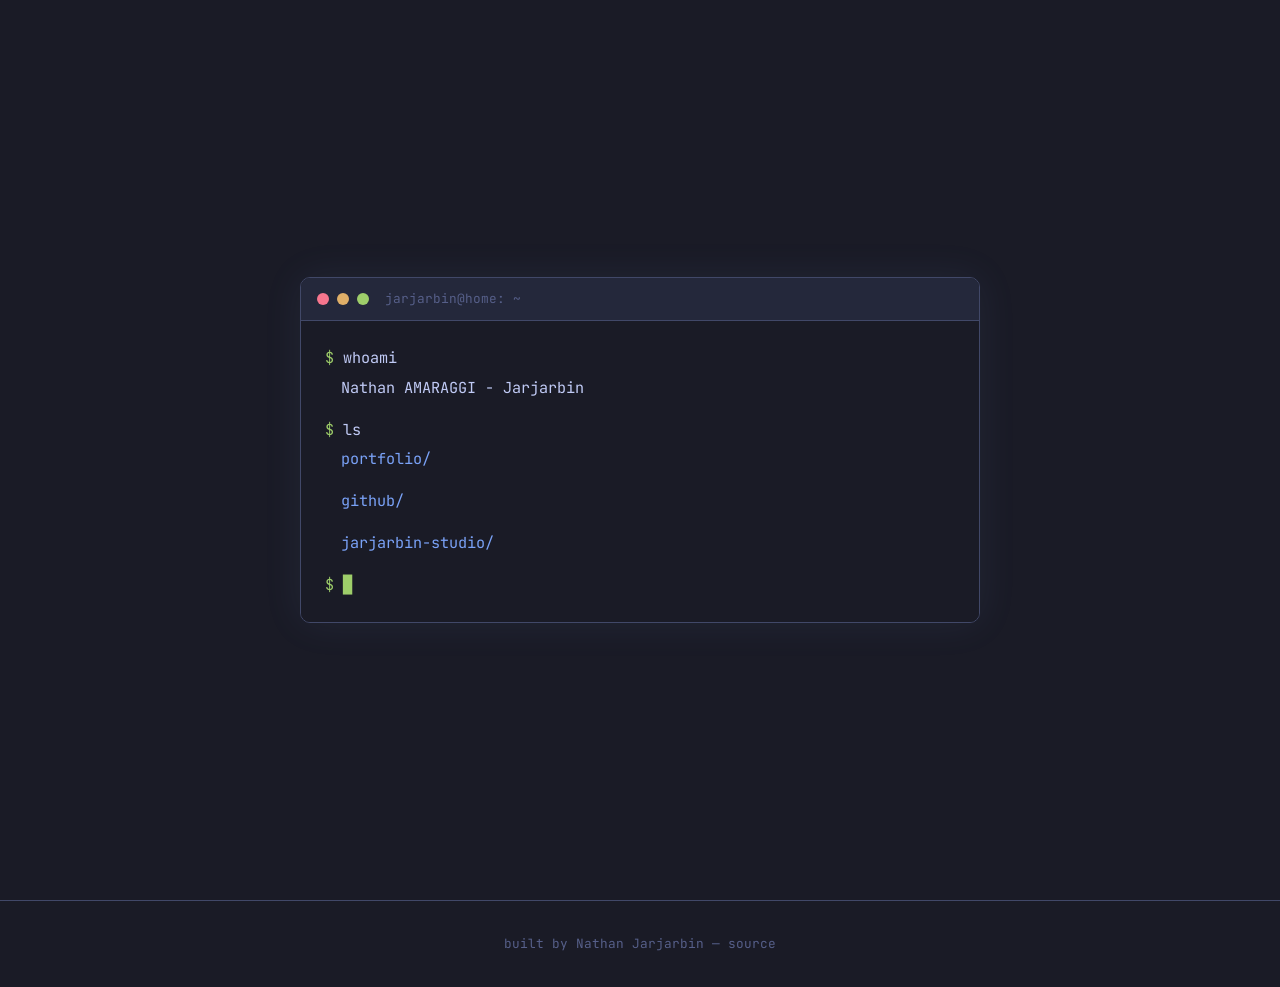
<file: index.html>
<!DOCTYPE html>

<html lang="en">
<head>
    <meta charset="UTF-8"/>
    <meta content="width=device-width, initial-scale=1.0" name="viewport"/>
    <title>Nathan Jarjarbin</title>
    <link href="css/terminal.css" rel="stylesheet"/>
    <link href="https://fonts.googleapis.com/css2?family=JetBrains+Mono:wght@400;700&display=swap" rel="stylesheet"/>
</head>
<body>
<section id="hero">
    <div class="terminal-window">
        <div class="terminal-bar">
            <span class="dot red"></span>
            <span class="dot yellow"></span>
            <span class="dot green"></span>
            <span class="terminal-title">jarjarbin@home: ~</span>
        </div>
        <div class="terminal-body">
            <p><span class="prompt">$</span> whoami</p>
            <p class="output">Nathan AMARAGGI - Jarjarbin</p>
            <p><span class="prompt">$</span> ls</p>
            <p class="output">
                <a href="portfolio.html">portfolio/</a>
            </p>
            <p class="output">
                <a href="https://github.com/Jarjarbin06" target="_blank">github/</a>
            </p>
            <p class="output">
                <a href="https://github.com/Jarjarbin-Studio" target="_blank">jarjarbin-studio/</a>
            </p>
            <p><span class="prompt">$</span> <span class="cursor">█</span></p>
        </div>
    </div>
</section>
<footer>
    <p>built by Nathan Jarjarbin — <a href="https://github.com/Jarjarbin06/jarjarbin-cloud-flare" target="_blank">source</a></p>
</footer>
</body>
</html>
</file>
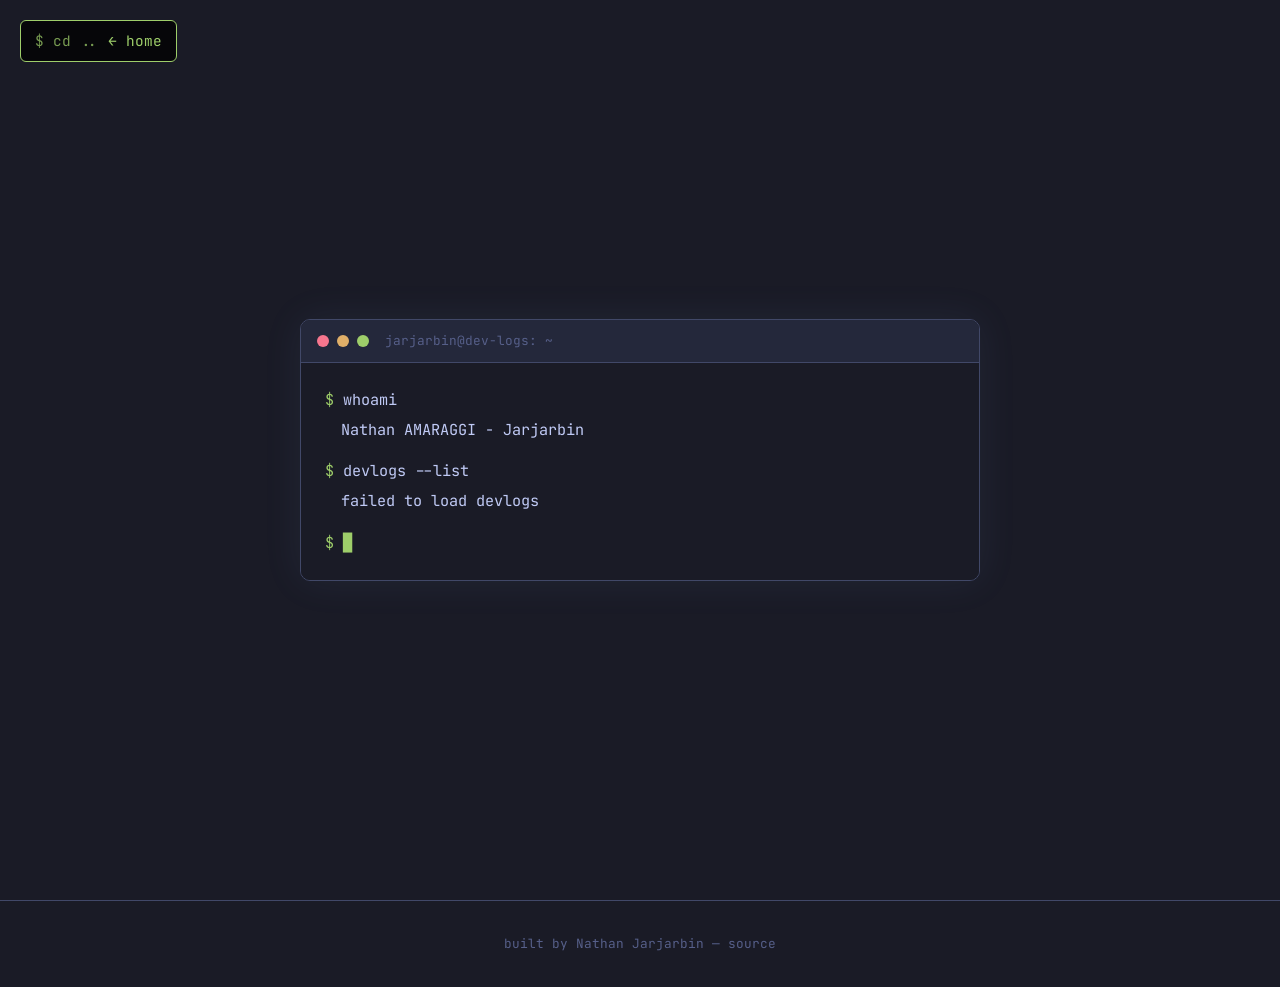
<file: devlogs.html>
<!DOCTYPE html>
<html lang="en">
<head>
    <meta charset="UTF-8"/>
    <meta content="width=device-width, initial-scale=1.0" name="viewport"/>
    <title>Nathan Jarjarbin - DevLogs</title>
    <link href="css/terminal.css" rel="stylesheet"/>
    <link href="https://fonts.googleapis.com/css2?family=JetBrains+Mono:wght@400;700&display=swap" rel="stylesheet"/>
</head>
<body>
<a href="index.html" class="back-button">← home</a>
<section id="hero">
    <div class="terminal-window">
        <div class="terminal-bar">
            <span class="dot red"></span>
            <span class="dot yellow"></span>
            <span class="dot green"></span>
            <span class="terminal-title">jarjarbin@dev-logs: ~</span>
        </div>
        <div class="terminal-body">
            <p><span class="prompt">$</span> whoami</p>
            <p class="output">Nathan AMARAGGI - Jarjarbin</p>
            <p><span class="prompt">$</span> devlogs --list</p>
            <div id="devlogs-container" class="expendables">
                <p class="output">loading devlogs...</p>
            </div>
            <p><span class="prompt">$</span> <span class="cursor">█</span></p>
        </div>
    </div>
</section>
<footer>
    <p>built by Nathan Jarjarbin — <a href="https://github.com/Jarjarbin06/jarjarbin-cloud-flare" target="_blank">source</a></p>
</footer>
<script src="js/github-api.js"></script>
<script src="js/devlogs.js"></script>
<script src="js/expendable.js"></script>
</body>
</html>
</file>
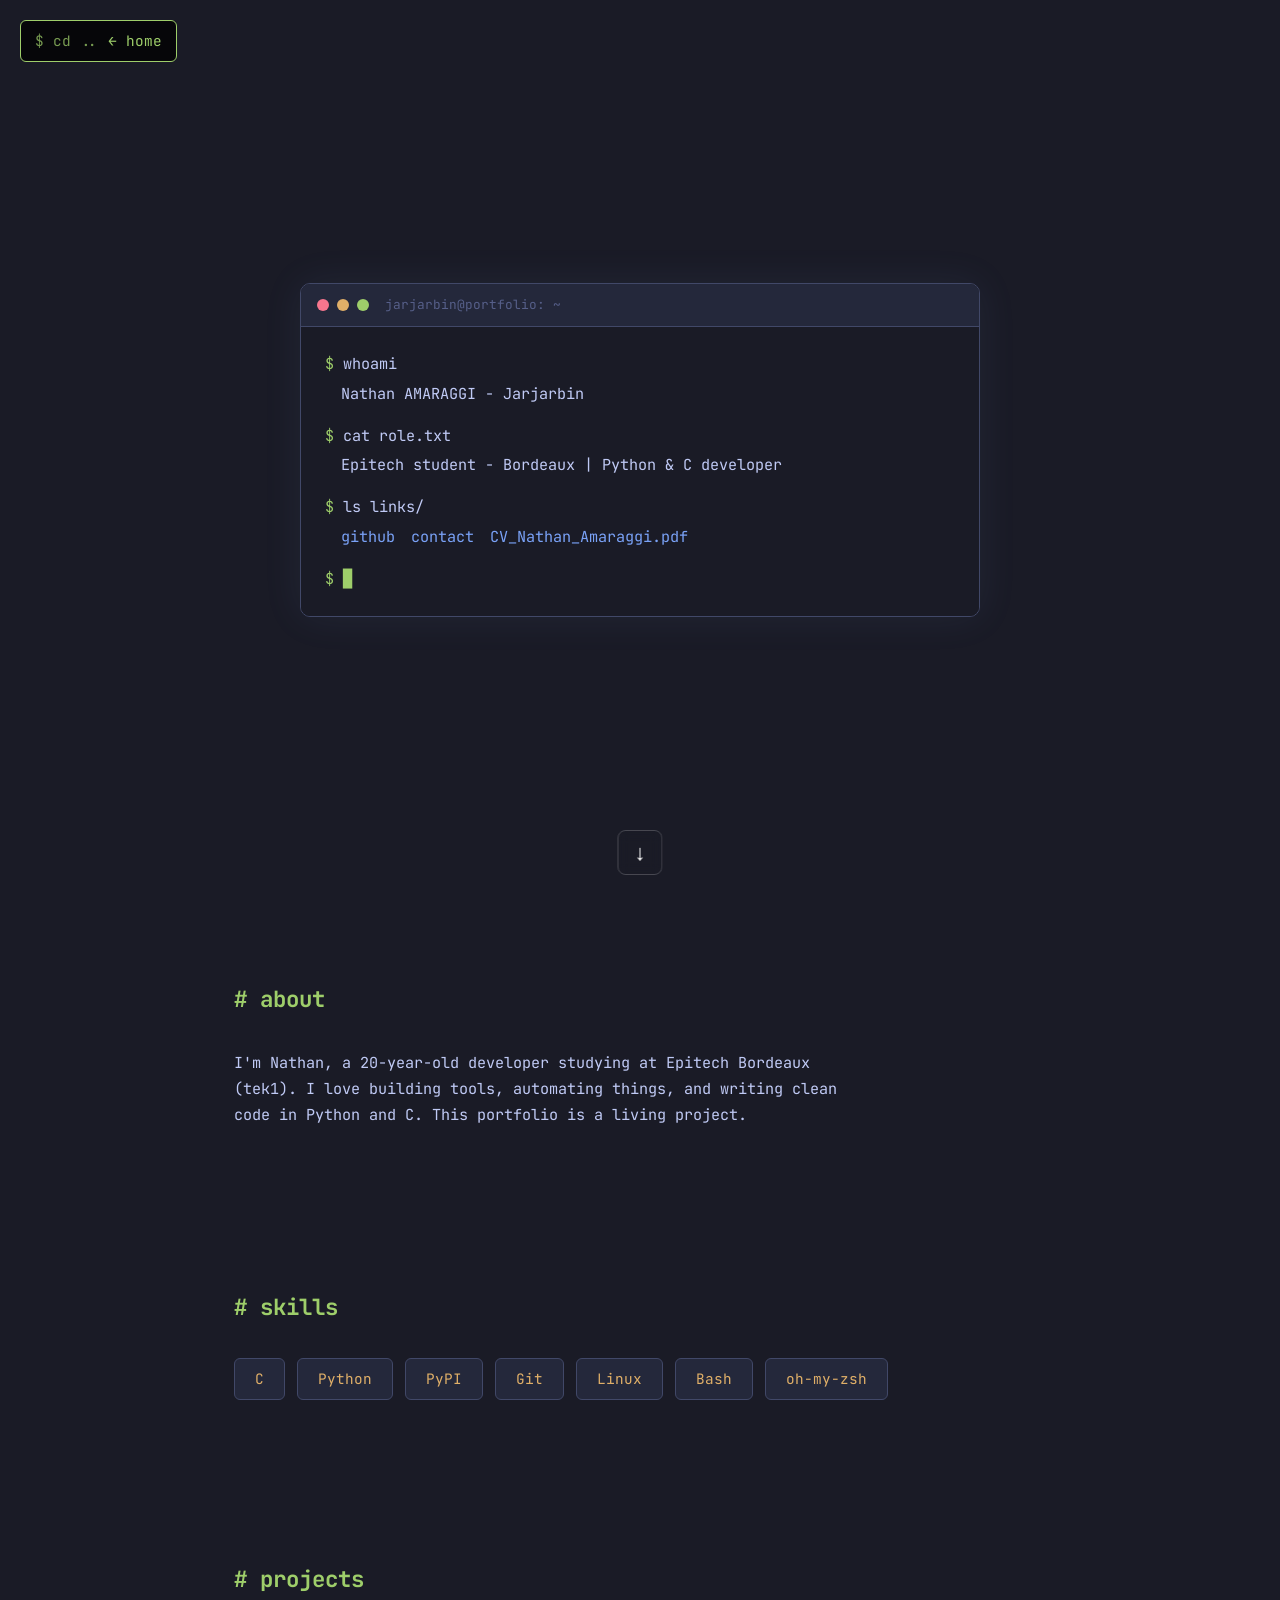
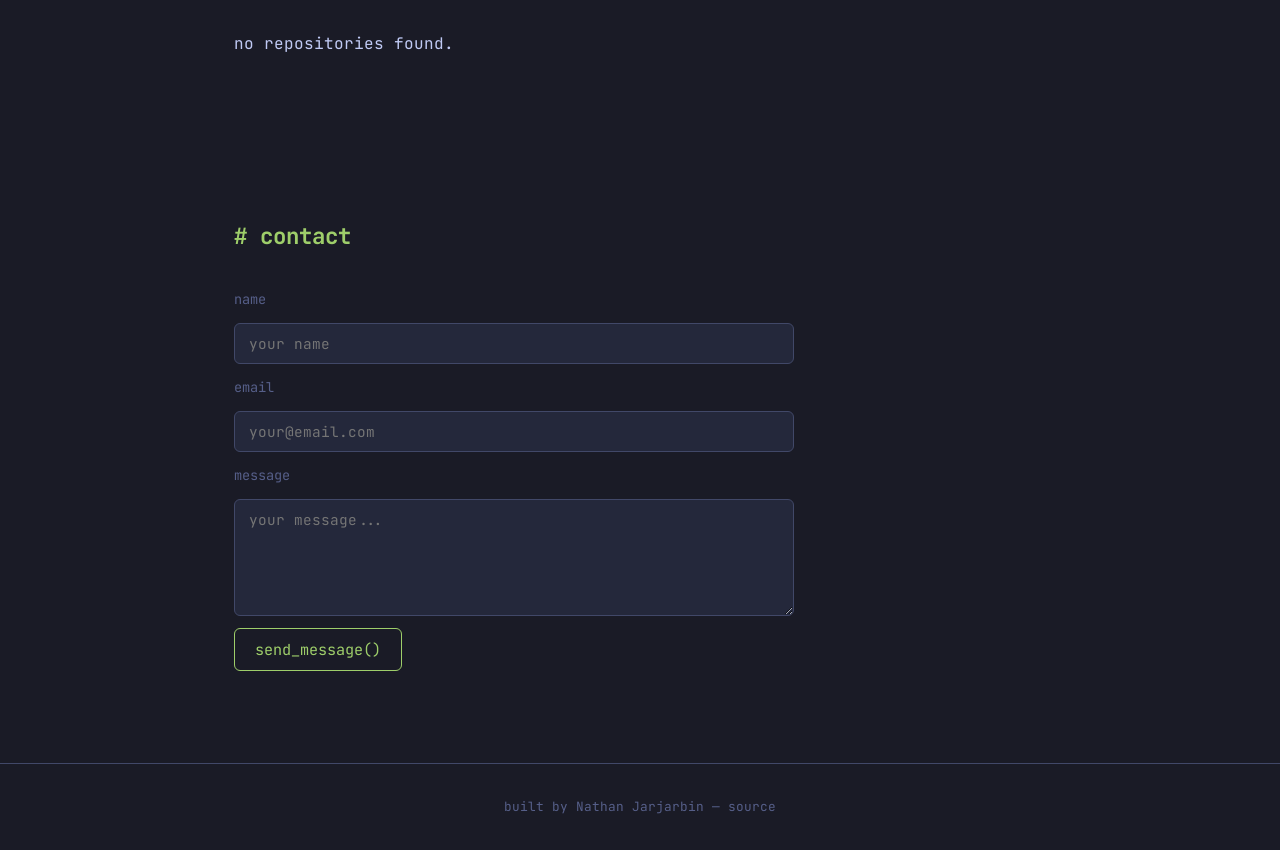
<file: portfolio.html>
<!DOCTYPE html>
<html lang="en">
<head>
    <meta charset="UTF-8"/>
    <meta content="width=device-width, initial-scale=1.0" name="viewport"/>
    <title>Nathan Jarjarbin - Portfolio</title>
    <link href="css/terminal.css" rel="stylesheet"/>
    <link href="https://fonts.googleapis.com/css2?family=JetBrains+Mono:wght@400;700&display=swap" rel="stylesheet"/>
</head>
<body>
<a href="index.html" class="back-button">← home</a>
<section id="hero">
    <div class="terminal-window">
        <div class="terminal-bar">
            <span class="dot red"></span>
            <span class="dot yellow"></span>
            <span class="dot green"></span>
            <span class="terminal-title">jarjarbin@portfolio: ~</span>
        </div>
        <div class="terminal-body">
            <p><span class="prompt">$</span> whoami</p>
            <p class="output">Nathan AMARAGGI - Jarjarbin</p>
            <p><span class="prompt">$</span> cat role.txt</p>
            <p class="output">Epitech student - Bordeaux | Python & C developer</p>
            <p><span class="prompt">$</span> ls links/</p>
            <p class="output">
                <a href="https://github.com/Jarjarbin06" target="_blank">github</a>
                <a href="#contact">contact</a>
                <a download href="assets/CV_Nathan_Amaraggi.pdf">CV_Nathan_Amaraggi.pdf</a>
            </p>
            <p><span class="prompt">$</span> <span class="cursor">█</span></p>
        </div>
    </div>
</section>
<button id="scroll-arrow" class="scroll-arrow">↓</button>
<section id="about">
    <h2><span class="prompt">#</span> about</h2>
    <p>
        I'm Nathan, a 20-year-old developer studying at Epitech Bordeaux (tek1).
        I love building tools, automating things, and writing clean code in Python and C.
        This portfolio is a living project.
    </p>
</section>
<section id="skills">
    <h2><span class="prompt">#</span> skills</h2>
    <div class="skills-grid">
        <div class="skill-card">C</div>
        <div class="skill-card">Python</div>
        <div class="skill-card">PyPI</div>
        <div class="skill-card">Git</div>
        <div class="skill-card">Linux</div>
        <div class="skill-card">Bash</div>
        <div class="skill-card">oh-my-zsh</div>
    </div>
</section>
<section id="projects">
    <h2><span class="prompt">#</span> projects</h2>
    <div id="projects-grid">
        <p class="output">fetching repositories...</p>
    </div>
</section>
<section id="contact">
    <h2><span class="prompt">#</span> contact</h2>
    <form id="contact-form">
        <label for="name">name</label>
        <input id="name" name="name" placeholder="your name" required type="text"/>

        <label for="email">email</label>
        <input id="email" name="email" placeholder="your@email.com" required type="email"/>

        <label for="message">message</label>
        <textarea id="message" name="message" placeholder="your message..." required rows="5"></textarea>

        <button type="submit">send_message()</button>
    </form>
    <p id="form-status"></p>
</section>
<footer>
    <p>built by Nathan Jarjarbin — <a href="https://github.com/Jarjarbin06/jarjarbin-cloud-flare" target="_blank">source</a></p>
</footer>
<script src="js/github-api.js"></script>
<script src="js/portfolio.js"></script>
<script src="js/arrow.js"></script>
</body>
</html>
</file>
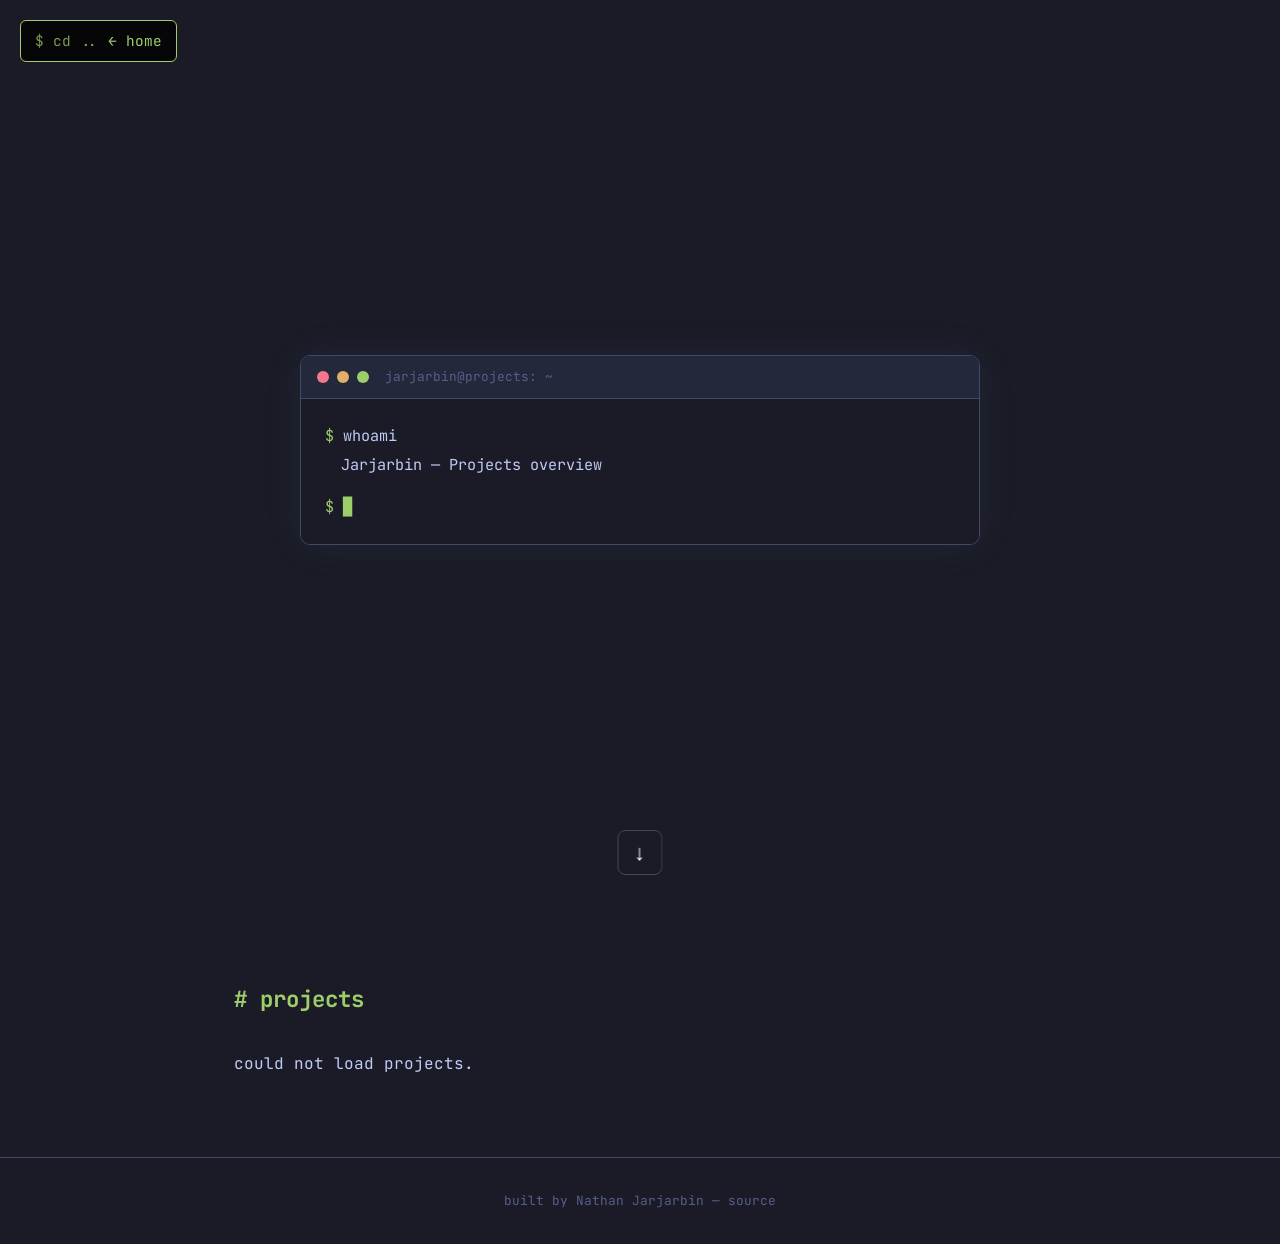
<file: projects.html>
<!DOCTYPE html>
<html lang="en">
<head>
    <meta charset="UTF-8"/>
    <meta content="width=device-width, initial-scale=1.0" name="viewport"/>
    <title>Nathan Jarjarbin - Projects</title>
    <link href="css/terminal.css" rel="stylesheet"/>
    <link href="https://fonts.googleapis.com/css2?family=JetBrains+Mono:wght@400;700&display=swap" rel="stylesheet"/>
</head>
<body>
<a href="index.html" class="back-button">← home</a>
<section id="hero">
    <div class="terminal-window">
        <div class="terminal-bar">
            <span class="dot red"></span>
            <span class="dot yellow"></span>
            <span class="dot green"></span>
            <span class="terminal-title">jarjarbin@projects: ~</span>
        </div>
        <div class="terminal-body">
            <p><span class="prompt">$</span> whoami</p>
            <p class="output">Jarjarbin — Projects overview</p>
            <p><span class="prompt">$</span> <span class="cursor">█</span></p>
        </div>
    </div>
</section>
<button id="scroll-arrow" class="scroll-arrow">↓</button>
<section id="projects">
    <h2><span class="prompt">#</span> projects</h2>
    <div id="projects-grid">
        <p class="output">fetching repositories...</p>
    </div>
</section>
<footer>
    <p>built by Nathan Jarjarbin — <a href="https://github.com/Jarjarbin06/jarjarbin-cloud-flare" target="_blank">source</a></p>
</footer>
<script src="js/github-api.js"></script>
<script src="js/projects.js"></script>
<script src="js/arrow.js"></script>
</body>
</html>
</file>
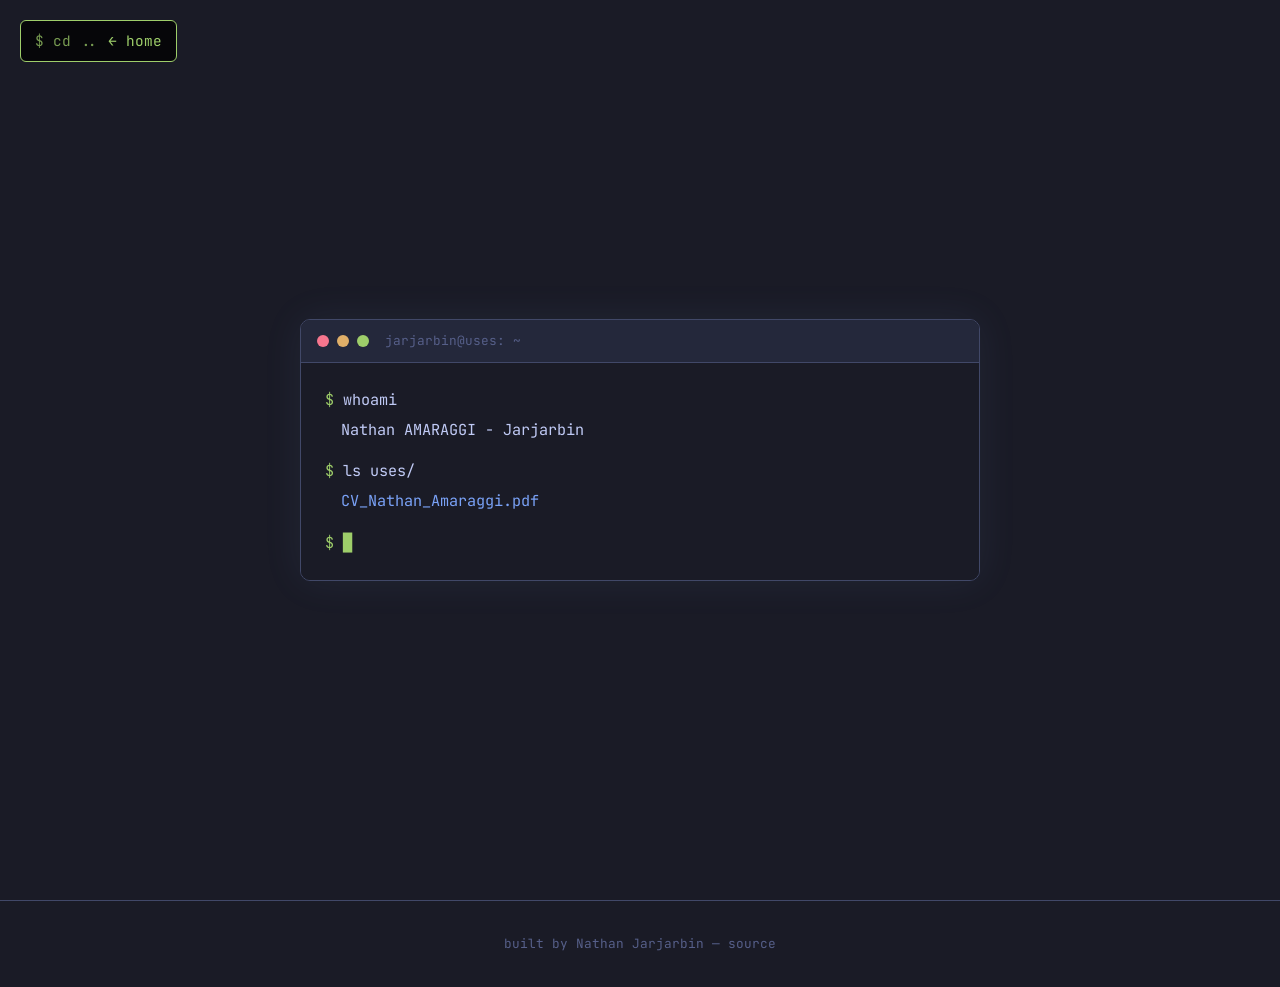
<file: uses.html>
<!DOCTYPE html>
<html lang="en">
<head>
    <meta charset="UTF-8"/>
    <meta content="width=device-width, initial-scale=1.0" name="viewport"/>
    <title>Nathan Jarjarbin - Uses</title>
    <link href="css/terminal.css" rel="stylesheet"/>
    <link href="https://fonts.googleapis.com/css2?family=JetBrains+Mono:wght@400;700&display=swap" rel="stylesheet"/>
</head>
<body>
<a href="index.html" class="back-button">← home</a>
<section id="hero">
    <div class="terminal-window">
        <div class="terminal-bar">
            <span class="dot red"></span>
            <span class="dot yellow"></span>
            <span class="dot green"></span>
            <span class="terminal-title">jarjarbin@uses: ~</span>
        </div>
        <div class="terminal-body">
            <p><span class="prompt">$</span> whoami</p>
            <p class="output">Nathan AMARAGGI - Jarjarbin</p>
            <p><span class="prompt">$</span> ls uses/</p>
            <p class="output">
                <a download href="assets/CV_Nathan_Amaraggi.pdf">CV_Nathan_Amaraggi.pdf</a>
            </p>
            <p><span class="prompt">$</span> <span class="cursor">█</span></p>
        </div>
    </div>
</section>
<footer>
    <p>built by Nathan Jarjarbin — <a href="https://github.com/Jarjarbin06/jarjarbin-cloud-flare" target="_blank">source</a></p>
</footer>
</body>
</html>
</file>
<file: css/terminal.css>
/* -- RESET & BASE -- */
*, *::before, *::after {
    box-sizing: border-box;
    margin: 0;
    padding: 0;
}

:root {
    --bg: #1a1b26;
    --bg-light: #24283b;
    --border: #414868;
    --green: #9ece6a;
    --blue: #7aa2f7;
    --yellow: #e0af68;
    --red: #f7768e;
    --white: #c0caf5;
    --muted: #565f89;
    --font: 'JetBrains Mono', monospace;
}

html {
    scroll-behavior: smooth;
}

body {
    background-color: var(--bg);
    color: var(--white);
    font-family: var(--font);
    font-size: 16px;
    line-height: 1.7;
}

a {
    color: var(--blue);
    text-decoration: none;
}

a:hover {
    text-decoration: underline;
}

section {
    max-width: 860px;
    margin: 0 auto;
    padding: 80px 24px;
}

h2 {
    font-size: 1.4rem;
    margin-bottom: 32px;
    color: var(--green);
}

/* -- PROMPT -- */
.prompt {
    color: var(--green);
    user-select: none;
}

/* -- HERO - TERMINAL WINDOW -- */
#hero {
    display: flex;
    align-items: center;
    justify-content: center;
    min-height: 100vh;
    padding: 40px 24px;
}

.terminal-window {
    width: 100%;
    max-width: 680px;
    border: 1px solid var(--border);
    border-radius: 10px;
    overflow: hidden;
    box-shadow: 0 0 40px rgba(122, 162, 247, 0.08);
}

.terminal-bar {
    background-color: var(--bg-light);
    padding: 10px 16px;
    display: flex;
    align-items: center;
    gap: 8px;
    border-bottom: 1px solid var(--border);
}

.dot {
    width: 12px;
    height: 12px;
    border-radius: 50%;
}

.dot.red {
    background-color: var(--red);
}

.dot.yellow {
    background-color: var(--yellow);
}

.dot.green {
    background-color: var(--green);
}

.terminal-title {
    margin-left: 8px;
    font-size: 0.8rem;
    color: var(--muted);
}

.terminal-body {
    background-color: var(--bg);
    padding: 24px;
    display: flex;
    flex-direction: column;
    gap: 4px;
}

.terminal-body p {
    font-size: 0.95rem;
}

.terminal-body .output {
    color: var(--white);
    padding-left: 16px;
    margin-bottom: 12px;
    display: flex;
    gap: 16px;
    flex-wrap: wrap;
}

/* -- EXPENDABLE -- */
.expendable-title {
    padding: 10px 14px;
    cursor: pointer;
    color: var(--blue);
    font-size: 0.9rem;
    user-select: none;
}

.expendable-title:hover {
    color: var(--green);
}

.expendables {
    display: flex;
    flex-direction: column;
    gap: 10px;
}

.expendable-item {
    border: 1px solid var(--border);
    border-radius: 6px;
    background: var(--bg-light);
    overflow: hidden;
}

.expendable-content {
    display: none;
    padding: 12px 14px;
    font-size: 0.85rem;
    color: var(--muted);
    border-top: 1px solid var(--border);
}

.expendable-item.open .expendable-content {
    display: block;
}

.expendable-item.open .expendable-title {
    color: var(--green);
}

/* -- PROJECTS -- */
.project-badges {
    display: flex;
    flex-direction: column;
    gap: 4px;
    flex-wrap: wrap;
    margin-top: 8px;
}

.badge {
    height: 18px;
    display: inline-block;
    border: none;
    padding: 0;
    margin: 0;
    border-radius: 0;
    filter: none;
    image-rendering: auto;
    opacity: 0.95;
}

.badge-line {
    display: flex;
    gap: 6px;
    margin-bottom: 1px;
    flex-wrap: wrap;
}

/* -- BACK BUTTON -- */
.back-button {
    position: fixed;
    top: 20px;
    left: 20px;

    display: inline-flex;
    align-items: center;

    padding: 8px 14px;

    color: var(--green);
    text-decoration: none;

    font-family: "JetBrains Mono", monospace;
    font-size: 0.9rem;

    border: 1px solid var(--green);
    border-radius: 6px;

    background: rgba(0, 0, 0, 0.75);
    backdrop-filter: blur(6px);

    transition:
            background 0.2s ease,
            color 0.2s ease,
            transform 0.2s ease;
}

.back-button:hover {
    background: var(--green);
    color: #000;
    transform: translateX(-3px);
}

.back-button:active {
    transform: translateX(-1px);
}

.back-button::before {
    content: "$ cd ..";
    margin-right: 10px;
    opacity: 0.75;
}

/* -- ARROW -- */
.scroll-arrow {
    position: fixed;
    bottom: 25px;
    left: 50%;
    transform: translateX(-50%);

    background: transparent;
    border: 1px solid rgba(255,255,255,0.2);
    color: white;

    font-size: 22px;
    width: 45px;
    height: 45px;

    border-radius: 8px;

    cursor: pointer;
    transition: all 0.2s ease;
    backdrop-filter: blur(6px);
}

.scroll-arrow:hover {
    border-color: white;
    transform: translateX(-50%) scale(1.1);
}

/* -- CURSOR -- */
.cursor {
    display: inline-block;
    color: var(--green);
    animation: blink 1s step-end infinite;
}

@keyframes blink {
    0%, 100% {
        opacity: 1;
    }
    50% {
        opacity: 0;
    }
}

/* -- ABOUT -- */
#about p {
    color: var(--white);
    max-width: 640px;
    font-size: 0.95rem;
}

/* -- SKILLS -- */
.skills-grid {
    display: flex;
    flex-wrap: wrap;
    gap: 12px;
}

.skill-card {
    background-color: var(--bg-light);
    border: 1px solid var(--border);
    border-radius: 6px;
    padding: 8px 20px;
    font-size: 0.9rem;
    color: var(--yellow);
    transition: border-color 0.2s;
}

.skill-card:hover {
    border-color: var(--yellow);
}

/* -- PROJECTS -- */
#projects-grid {
    display: grid;
    grid-template-columns: repeat(auto-fill, minmax(280px, 1fr));
    gap: 16px;
}

.project-card {
    background-color: var(--bg-light);
    border: 1px solid var(--border);
    border-radius: 8px;
    padding: 20px;
    display: flex;
    flex-direction: column;
    gap: 8px;
    transition: border-color 0.2s, box-shadow 0.2s;
}

.project-card:hover {
    border-color: var(--blue);
    box-shadow: 0 0 12px rgba(122, 162, 247, 0.1);
}

.project-card h3 {
    font-size: 1rem;
    color: var(--blue);
}

.project-card p {
    font-size: 0.85rem;
    color: var(--muted);
    flex: 1;
}

.project-card .meta {
    font-size: 0.8rem;
    color: var(--muted);
    display: flex;
    gap: 16px;
}

.project-card .meta .lang {
    color: var(--yellow);
}

.project-card a {
    font-size: 0.85rem;
    color: var(--green);
}

/* -- CONTACT -- */
#contact-form {
    display: flex;
    flex-direction: column;
    gap: 12px;
    max-width: 560px;
}

#contact-form label {
    font-size: 0.85rem;
    color: var(--muted);
}

#contact-form input,
#contact-form textarea {
    background-color: var(--bg-light);
    border: 1px solid var(--border);
    border-radius: 6px;
    color: var(--white);
    font-family: var(--font);
    font-size: 0.9rem;
    padding: 10px 14px;
    outline: none;
    transition: border-color 0.2s;
    resize: vertical;
}

#contact-form input:focus,
#contact-form textarea:focus {
    border-color: var(--blue);
}

#contact-form button {
    background-color: transparent;
    border: 1px solid var(--green);
    border-radius: 6px;
    color: var(--green);
    cursor: pointer;
    font-family: var(--font);
    font-size: 0.95rem;
    padding: 10px 20px;
    align-self: flex-start;
    transition: background-color 0.2s, color 0.2s;
}

#contact-form button:hover {
    background-color: var(--green);
    color: var(--bg);
}

#form-status {
    margin-top: 12px;
    font-size: 0.9rem;
    color: var(--green);
}

/* -- FOOTER -- */
footer {
    text-align: center;
    padding: 32px 24px;
    font-size: 0.8rem;
    color: var(--muted);
    border-top: 1px solid var(--border);
}

footer a {
    color: var(--muted);
}

footer a:hover {
    color: var(--white);
}
</file>
